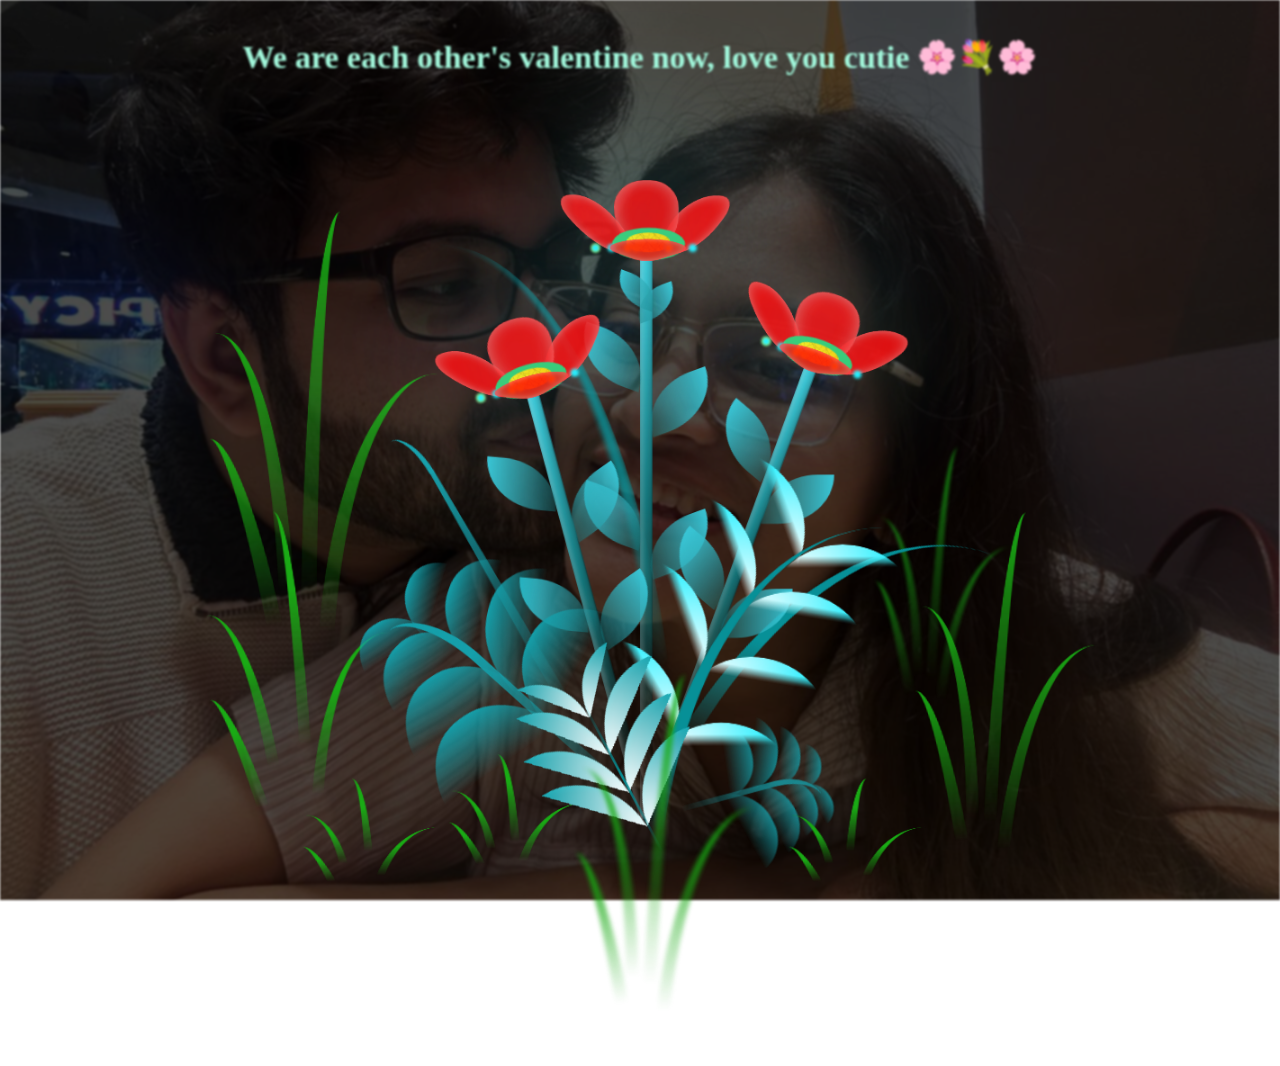
<file: index1.html>
<!DOCTYPE html>
<html lang="en">
<head>
    <meta charset="UTF-8">
    <meta http-equiv="X-UA-Compatible" content="IE=edge">
    <meta name="viewport" content="width=device-width, initial-scale=1.0">
    <link rel="stylesheet" href="style1.css">
    <title>Blossoming Flowers at Magical Night</title>
</head>
<body class="not-loaded">
  <div class="night" style="text-align: center;"> <h1 style="color: rgb(162, 247, 219); margin-top: 3%;">We are each other's valentine now, love you cutie 🌸💐🌸 </h1> </div>
  <div class="flowers">
    
    <div class="flower flower--1">
      <div class="flower__leafs flower__leafs--1">
        <div class="flower__leaf flower__leaf--1"></div>
        <div class="flower__leaf flower__leaf--2"></div>
        <div class="flower__leaf flower__leaf--3"></div>
        <div class="flower__leaf flower__leaf--4"></div>
        <div class="flower__white-circle"></div>

        <div class="flower__light flower__light--1"></div>
        <div class="flower__light flower__light--2"></div>
        <div class="flower__light flower__light--3"></div>
        <div class="flower__light flower__light--4"></div>
        <div class="flower__light flower__light--5"></div>
        <div class="flower__light flower__light--6"></div>
        <div class="flower__light flower__light--7"></div>
        <div class="flower__light flower__light--8"></div>

      </div>
      <div class="flower__line">
        <div class="flower__line__leaf flower__line__leaf--1"></div>
        <div class="flower__line__leaf flower__line__leaf--2"></div>
        <div class="flower__line__leaf flower__line__leaf--3"></div>
        <div class="flower__line__leaf flower__line__leaf--4"></div>
        <div class="flower__line__leaf flower__line__leaf--5"></div>
        <div class="flower__line__leaf flower__line__leaf--6"></div>
      </div>
    </div>

    <div class="flower flower--2">
      <div class="flower__leafs flower__leafs--2">
        <div class="flower__leaf flower__leaf--1"></div>
        <div class="flower__leaf flower__leaf--2"></div>
        <div class="flower__leaf flower__leaf--3"></div>
        <div class="flower__leaf flower__leaf--4"></div>
        <div class="flower__white-circle"></div>

        <div class="flower__light flower__light--1"></div>
        <div class="flower__light flower__light--2"></div>
        <div class="flower__light flower__light--3"></div>
        <div class="flower__light flower__light--4"></div>
        <div class="flower__light flower__light--5"></div>
        <div class="flower__light flower__light--6"></div>
        <div class="flower__light flower__light--7"></div>
        <div class="flower__light flower__light--8"></div>

      </div>
      <div class="flower__line">
        <div class="flower__line__leaf flower__line__leaf--1"></div>
        <div class="flower__line__leaf flower__line__leaf--2"></div>
        <div class="flower__line__leaf flower__line__leaf--3"></div>
        <div class="flower__line__leaf flower__line__leaf--4"></div>
      </div>
    </div>

    <div class="flower flower--3">
      <div class="flower__leafs flower__leafs--3">
        <div class="flower__leaf flower__leaf--1"></div>
        <div class="flower__leaf flower__leaf--2"></div>
        <div class="flower__leaf flower__leaf--3"></div>
        <div class="flower__leaf flower__leaf--4"></div>
        <div class="flower__white-circle"></div>

        <div class="flower__light flower__light--1"></div>
        <div class="flower__light flower__light--2"></div>
        <div class="flower__light flower__light--3"></div>
        <div class="flower__light flower__light--4"></div>
        <div class="flower__light flower__light--5"></div>
        <div class="flower__light flower__light--6"></div>
        <div class="flower__light flower__light--7"></div>
        <div class="flower__light flower__light--8"></div>

      </div>
      <div class="flower__line">
        <div class="flower__line__leaf flower__line__leaf--1"></div>
        <div class="flower__line__leaf flower__line__leaf--2"></div>
        <div class="flower__line__leaf flower__line__leaf--3"></div>
        <div class="flower__line__leaf flower__line__leaf--4"></div>
      </div>
    </div>

    <div class="grow-ans" style="--d:1.2s">
      <div class="flower__g-long">
        <div class="flower__g-long__top"></div>
        <div class="flower__g-long__bottom"></div>
      </div>
    </div>

    <div class="growing-grass">
      <div class="flower__grass flower__grass--1">
        <div class="flower__grass--top"></div>
        <div class="flower__grass--bottom"></div>
        <div class="flower__grass__leaf flower__grass__leaf--1"></div>
        <div class="flower__grass__leaf flower__grass__leaf--2"></div>
        <div class="flower__grass__leaf flower__grass__leaf--3"></div>
        <div class="flower__grass__leaf flower__grass__leaf--4"></div>
        <div class="flower__grass__leaf flower__grass__leaf--5"></div>
        <div class="flower__grass__leaf flower__grass__leaf--6"></div>
        <div class="flower__grass__leaf flower__grass__leaf--7"></div>
        <div class="flower__grass__leaf flower__grass__leaf--8"></div>
        <div class="flower__grass__overlay"></div>
      </div>
    </div>

    <div class="growing-grass">
      <div class="flower__grass flower__grass--2">
        <div class="flower__grass--top"></div>
        <div class="flower__grass--bottom"></div>
        <div class="flower__grass__leaf flower__grass__leaf--1"></div>
        <div class="flower__grass__leaf flower__grass__leaf--2"></div>
        <div class="flower__grass__leaf flower__grass__leaf--3"></div>
        <div class="flower__grass__leaf flower__grass__leaf--4"></div>
        <div class="flower__grass__leaf flower__grass__leaf--5"></div>
        <div class="flower__grass__leaf flower__grass__leaf--6"></div>
        <div class="flower__grass__leaf flower__grass__leaf--7"></div>
        <div class="flower__grass__leaf flower__grass__leaf--8"></div>
        <div class="flower__grass__overlay"></div>
      </div>
    </div>

    <div class="grow-ans" style="--d:2.4s">
      <div class="flower__g-right flower__g-right--1">
        <div class="leaf"></div>
      </div>
    </div>

    <div class="grow-ans" style="--d:2.8s">
      <div class="flower__g-right flower__g-right--2">
        <div class="leaf"></div>
      </div>
    </div>

    <div class="grow-ans" style="--d:2.8s">
      <div class="flower__g-front">
        <div class="flower__g-front__leaf-wrapper flower__g-front__leaf-wrapper--1">
          <div class="flower__g-front__leaf"></div>
        </div>
        <div class="flower__g-front__leaf-wrapper flower__g-front__leaf-wrapper--2">
          <div class="flower__g-front__leaf"></div>
        </div>
        <div class="flower__g-front__leaf-wrapper flower__g-front__leaf-wrapper--3">
          <div class="flower__g-front__leaf"></div>
        </div>
        <div class="flower__g-front__leaf-wrapper flower__g-front__leaf-wrapper--4">
          <div class="flower__g-front__leaf"></div>
        </div>
        <div class="flower__g-front__leaf-wrapper flower__g-front__leaf-wrapper--5">
          <div class="flower__g-front__leaf"></div>
        </div>
        <div class="flower__g-front__leaf-wrapper flower__g-front__leaf-wrapper--6">
          <div class="flower__g-front__leaf"></div>
        </div>
        <div class="flower__g-front__leaf-wrapper flower__g-front__leaf-wrapper--7">
          <div class="flower__g-front__leaf"></div>
        </div>
        <div class="flower__g-front__leaf-wrapper flower__g-front__leaf-wrapper--8">
          <div class="flower__g-front__leaf"></div>
        </div>
        <div class="flower__g-front__line"></div>
      </div>
    </div>

    <div class="grow-ans" style="--d:3.2s">
      <div class="flower__g-fr">
        <div class="leaf"></div>
        <div class="flower__g-fr__leaf flower__g-fr__leaf--1"></div>
        <div class="flower__g-fr__leaf flower__g-fr__leaf--2"></div>
        <div class="flower__g-fr__leaf flower__g-fr__leaf--3"></div>
        <div class="flower__g-fr__leaf flower__g-fr__leaf--4"></div>
        <div class="flower__g-fr__leaf flower__g-fr__leaf--5"></div>
        <div class="flower__g-fr__leaf flower__g-fr__leaf--6"></div>
        <div class="flower__g-fr__leaf flower__g-fr__leaf--7"></div>
        <div class="flower__g-fr__leaf flower__g-fr__leaf--8"></div>
      </div>
    </div>

    <div class="long-g long-g--0">
      <div class="grow-ans" style="--d:3s">
        <div class="leaf leaf--0"></div>
      </div>
      <div class="grow-ans" style="--d:2.2s">
        <div class="leaf leaf--1"></div>
      </div>
      <div class="grow-ans" style="--d:3.4s">
        <div class="leaf leaf--2"></div>
      </div>
      <div class="grow-ans" style="--d:3.6s">
        <div class="leaf leaf--3"></div>
      </div>
    </div>

    <div class="long-g long-g--1">
      <div class="grow-ans" style="--d:3.6s">
        <div class="leaf leaf--0"></div>
      </div>
      <div class="grow-ans" style="--d:3.8s">
        <div class="leaf leaf--1"></div>
      </div>
      <div class="grow-ans" style="--d:4s">
        <div class="leaf leaf--2"></div>
      </div>
      <div class="grow-ans" style="--d:4.2s">
        <div class="leaf leaf--3"></div>
      </div>
    </div>

    <div class="long-g long-g--2">
      <div class="grow-ans" style="--d:4s">
        <div class="leaf leaf--0"></div>
      </div>
      <div class="grow-ans" style="--d:4.2s">
        <div class="leaf leaf--1"></div>
      </div>
      <div class="grow-ans" style="--d:4.4s">
        <div class="leaf leaf--2"></div>
      </div>
      <div class="grow-ans" style="--d:4.6s">
        <div class="leaf leaf--3"></div>
      </div>
    </div>

    <div class="long-g long-g--3">
      <div class="grow-ans" style="--d:4s">
        <div class="leaf leaf--0"></div>
      </div>
      <div class="grow-ans" style="--d:4.2s">
        <div class="leaf leaf--1"></div>
      </div>
      <div class="grow-ans" style="--d:3s">
        <div class="leaf leaf--2"></div>
      </div>
      <div class="grow-ans" style="--d:3.6s">
        <div class="leaf leaf--3"></div>
      </div>
    </div>

    <div class="long-g long-g--4">
      <div class="grow-ans" style="--d:4s">
        <div class="leaf leaf--0"></div>
      </div>
      <div class="grow-ans" style="--d:4.2s">
        <div class="leaf leaf--1"></div>
      </div>
      <div class="grow-ans" style="--d:3s">
        <div class="leaf leaf--2"></div>
      </div>
      <div class="grow-ans" style="--d:3.6s">
        <div class="leaf leaf--3"></div>
      </div>
    </div>

    <div class="long-g long-g--5">
      <div class="grow-ans" style="--d:4s">
        <div class="leaf leaf--0"></div>
      </div>
      <div class="grow-ans" style="--d:4.2s">
        <div class="leaf leaf--1"></div>
      </div>
      <div class="grow-ans" style="--d:3s">
        <div class="leaf leaf--2"></div>
      </div>
      <div class="grow-ans" style="--d:3.6s">
        <div class="leaf leaf--3"></div>
      </div>
    </div>

    <div class="long-g long-g--6">
      <div class="grow-ans" style="--d:4.2s">
        <div class="leaf leaf--0"></div>
      </div>
      <div class="grow-ans" style="--d:4.4s">
        <div class="leaf leaf--1"></div>
      </div>
      <div class="grow-ans" style="--d:4.6s">
        <div class="leaf leaf--2"></div>
      </div>
      <div class="grow-ans" style="--d:4.8s">
        <div class="leaf leaf--3"></div>
      </div>
    </div>

    <div class="long-g long-g--7">
      <div class="grow-ans" style="--d:3s">
        <div class="leaf leaf--0"></div>
      </div>
      <div class="grow-ans" style="--d:3.2s">
        <div class="leaf leaf--1"></div>
      </div>
      <div class="grow-ans" style="--d:3.5s">
        <div class="leaf leaf--2"></div>
      </div>
      <div class="grow-ans" style="--d:3.6s">
        <div class="leaf leaf--3"></div>
      </div>
    </div>
  </div>
</body>
</html>
<script src="main1.js"></script>
</file>
<file: style1.css>
*,
*::after,
*::before {
  padding: 0;
  margin: 0;
  box-sizing: border-box;
}

:root {
  --dark-color: #ffffff;
}

body {
  display: flex;
  align-items: flex-end;
  justify-content: center;
  min-height: 100vh;
  background-color: var(--dark-color);
  overflow: hidden;
  perspective: 1000px;
}

.night {
  position: fixed;
  left: 50%;
  top: 0;
  transform: translateX(-50%);
  width: 100%;
  height: 100%;
  filter: blur(0.1vmin);
  background: 
        linear-gradient(rgba(0, 0, 0, 0.7), rgba(0, 0, 0, 0.7)), /* Darker overlay */
        url('image.jpeg'); /* Background image */
  background-size: cover; /* Cover the entire page */
  background-position: center; /* Center the image */
  background-repeat: no-repeat; /* Prevent tiling */}

.flowers {
  position: relative;
  transform: scale(0.9);
}

.flower {
  position: absolute;
  bottom: 10vmin;
  transform-origin: bottom center;
  z-index: 10;
  --fl-speed: 0.8s;
}
.flower--1 {
  animation: moving-flower-1 4s linear infinite;
}
.flower--1 .flower__line {
  height: 70vmin;
  animation-delay: 0.3s;
}
.flower--1 .flower__line__leaf--1 {
  animation: blooming-leaf-right var(--fl-speed) 1.6s backwards;
}
.flower--1 .flower__line__leaf--2 {
  animation: blooming-leaf-right var(--fl-speed) 1.4s backwards;
}
.flower--1 .flower__line__leaf--3 {
  animation: blooming-leaf-left var(--fl-speed) 1.2s backwards;
}
.flower--1 .flower__line__leaf--4 {
  animation: blooming-leaf-left var(--fl-speed) 1s backwards;
}
.flower--1 .flower__line__leaf--5 {
  animation: blooming-leaf-right var(--fl-speed) 1.8s backwards;
}
.flower--1 .flower__line__leaf--6 {
  animation: blooming-leaf-left var(--fl-speed) 2s backwards;
}
.flower--2 {
  left: 50%;
  transform: rotate(20deg);
  animation: moving-flower-2 4s linear infinite;
}
.flower--2 .flower__line {
  height: 60vmin;
  animation-delay: 0.6s;
}
.flower--2 .flower__line__leaf--1 {
  animation: blooming-leaf-right var(--fl-speed) 1.9s backwards;
}
.flower--2 .flower__line__leaf--2 {
  animation: blooming-leaf-right var(--fl-speed) 1.7s backwards;
}
.flower--2 .flower__line__leaf--3 {
  animation: blooming-leaf-left var(--fl-speed) 1.5s backwards;
}
.flower--2 .flower__line__leaf--4 {
  animation: blooming-leaf-left var(--fl-speed) 1.3s backwards;
}
.flower--3 {
  left: 50%;
  transform: rotate(-15deg);
  animation: moving-flower-3 4s linear infinite;
}
.flower--3 .flower__line {
  animation-delay: 0.9s;
}
.flower--3 .flower__line__leaf--1 {
  animation: blooming-leaf-right var(--fl-speed) 2.5s backwards;
}
.flower--3 .flower__line__leaf--2 {
  animation: blooming-leaf-right var(--fl-speed) 2.3s backwards;
}
.flower--3 .flower__line__leaf--3 {
  animation: blooming-leaf-left var(--fl-speed) 2.1s backwards;
}
.flower--3 .flower__line__leaf--4 {
  animation: blooming-leaf-left var(--fl-speed) 1.9s backwards;
}
.flower__leafs {
  position: relative;
  animation: blooming-flower 2s backwards;
}
.flower__leafs--1 {
  animation-delay: 1.1s;
}
.flower__leafs--2 {
  animation-delay: 1.4s;
}
.flower__leafs--3 {
  animation-delay: 1.7s;
}
.flower__leafs::after {
  content: "";
  position: absolute;
  left: 0;
  top: 0;
  transform: translate(-50%, -100%);
  width: 8vmin;
  height: 8vmin;
  background-color: #6bf0ff;
  filter: blur(10vmin);
}
.flower__leaf {
  position: absolute;
  bottom: 0;
  left: 50%;
  width: 8vmin;
  height: 11vmin;
  border-radius: 51% 49% 47% 53%/44% 45% 55% 69%;
  background-color: #a7ffee;
  background-image: linear-gradient(to top, #ff0000, #ff0000);
  transform-origin: bottom center;
  opacity: 0.9;
  box-shadow: inset 0 0 2vmin rgba(255, 255, 255, 0.5);
}
.flower__leaf--1 {
  transform: translate(-10%, 1%) rotateY(40deg) rotateX(-50deg);
}
.flower__leaf--2 {
  transform: translate(-50%, -4%) rotateX(40deg);
}
.flower__leaf--3 {
  transform: translate(-90%, 0%) rotateY(45deg) rotateX(50deg);
}
.flower__leaf--4 {
  width: 8vmin;
  height: 8vmin;
  transform-origin: bottom left;
  border-radius: 4vmin 10vmin 4vmin 4vmin;
  transform: translate(0%, 18%) rotateX(70deg) rotate(-43deg);
  background-image: linear-gradient(to top, #ff0404, #ff0000);
  z-index: 1;
  opacity: 0.8;
}
.flower__white-circle {
  position: absolute;
  left: -3.5vmin;
  top: -3vmin;
  width: 9vmin;
  height: 4vmin;
  border-radius: 50%;
  background-color: #34c96e;
}
.flower__white-circle::after {
  content: "";
  position: absolute;
  left: 50%;
  top: 45%;
  transform: translate(-50%, -50%);
  width: 60%;
  height: 60%;
  border-radius: inherit;
  background-image: repeating-linear-gradient(135deg, rgba(0, 0, 0, 0.03) 0px, rgba(0, 0, 0, 0.03) 1px, transparent 1px, transparent 12px), repeating-linear-gradient(45deg, rgba(0, 0, 0, 0.03) 0px, rgba(0, 0, 0, 0.03) 1px, transparent 1px, transparent 12px), repeating-linear-gradient(67.5deg, rgba(0, 0, 0, 0.03) 0px, rgba(0, 0, 0, 0.03) 1px, transparent 1px, transparent 12px), repeating-linear-gradient(135deg, rgba(0, 0, 0, 0.03) 0px, rgba(0, 0, 0, 0.03) 1px, transparent 1px, transparent 12px), repeating-linear-gradient(45deg, rgba(0, 0, 0, 0.03) 0px, rgba(0, 0, 0, 0.03) 1px, transparent 1px, transparent 12px), repeating-linear-gradient(112.5deg, rgba(0, 0, 0, 0.03) 0px, rgba(0, 0, 0, 0.03) 1px, transparent 1px, transparent 12px), repeating-linear-gradient(112.5deg, rgba(0, 0, 0, 0.03) 0px, rgba(0, 0, 0, 0.03) 1px, transparent 1px, transparent 12px), repeating-linear-gradient(45deg, rgba(0, 0, 0, 0.03) 0px, rgba(0, 0, 0, 0.03) 1px, transparent 1px, transparent 12px), repeating-linear-gradient(22.5deg, rgba(0, 0, 0, 0.03) 0px, rgba(0, 0, 0, 0.03) 1px, transparent 1px, transparent 12px), repeating-linear-gradient(45deg, rgba(0, 0, 0, 0.03) 0px, rgba(0, 0, 0, 0.03) 1px, transparent 1px, transparent 12px), repeating-linear-gradient(22.5deg, rgba(0, 0, 0, 0.03) 0px, rgba(0, 0, 0, 0.03) 1px, transparent 1px, transparent 12px), repeating-linear-gradient(135deg, rgba(0, 0, 0, 0.03) 0px, rgba(0, 0, 0, 0.03) 1px, transparent 1px, transparent 12px), repeating-linear-gradient(157.5deg, rgba(0, 0, 0, 0.03) 0px, rgba(0, 0, 0, 0.03) 1px, transparent 1px, transparent 12px), repeating-linear-gradient(67.5deg, rgba(0, 0, 0, 0.03) 0px, rgba(0, 0, 0, 0.03) 1px, transparent 1px, transparent 12px), repeating-linear-gradient(67.5deg, rgba(0, 0, 0, 0.03) 0px, rgba(0, 0, 0, 0.03) 1px, transparent 1px, transparent 12px), linear-gradient(90deg, rgb(255, 235, 18), rgb(255, 206, 0));
}
.flower__line {
  height: 55vmin;
  width: 1.5vmin;
  background-image: linear-gradient(to left, rgba(0, 0, 0, 0.2), transparent, rgba(255, 255, 255, 0.2)), linear-gradient(to top, transparent 10%, #14757a, #39c6d6);
  box-shadow: inset 0 0 2px rgba(0, 0, 0, 0.5);
  animation: grow-flower-tree 4s backwards;
}
.flower__line__leaf {
  --w: 7vmin;
  --h: calc(var(--w) + 2vmin);
  position: absolute;
  top: 20%;
  left: 90%;
  width: var(--w);
  height: var(--h);
  border-top-right-radius: var(--h);
  border-bottom-left-radius: var(--h);
  background-image: linear-gradient(to top, rgba(20, 117, 122, 0.4), #39c6d6);
}
.flower__line__leaf--1 {
  transform: rotate(70deg) rotateY(30deg);
}
.flower__line__leaf--2 {
  top: 45%;
  transform: rotate(70deg) rotateY(30deg);
}
.flower__line__leaf--3, .flower__line__leaf--4, .flower__line__leaf--6 {
  border-top-right-radius: 0;
  border-bottom-left-radius: 0;
  border-top-left-radius: var(--h);
  border-bottom-right-radius: var(--h);
  left: -460%;
  top: 12%;
  transform: rotate(-70deg) rotateY(30deg);
}
.flower__line__leaf--4 {
  top: 40%;
}
.flower__line__leaf--5 {
  top: 0;
  transform-origin: left;
  transform: rotate(70deg) rotateY(30deg) scale(0.6);
}
.flower__line__leaf--6 {
  top: -2%;
  left: -450%;
  transform-origin: right;
  transform: rotate(-70deg) rotateY(30deg) scale(0.6);
}
.flower__light {
  position: absolute;
  bottom: 0vmin;
  width: 1vmin;
  height: 1vmin;
  background-color: rgb(255, 251, 0);
  border-radius: 50%;
  filter: blur(0.2vmin);
  animation: light-ans 4s linear infinite backwards;
}
.flower__light:nth-child(odd) {
  background-color: #23f0ff;
}
.flower__light--1 {
  left: -2vmin;
  animation-delay: 1s;
}
.flower__light--2 {
  left: 3vmin;
  animation-delay: 0.5s;
}
.flower__light--3 {
  left: -6vmin;
  animation-delay: 0.3s;
}
.flower__light--4 {
  left: 6vmin;
  animation-delay: 0.9s;
}
.flower__light--5 {
  left: -1vmin;
  animation-delay: 1.5s;
}
.flower__light--6 {
  left: -4vmin;
  animation-delay: 3s;
}
.flower__light--7 {
  left: 3vmin;
  animation-delay: 2s;
}
.flower__light--8 {
  left: -6vmin;
  animation-delay: 3.5s;
}
.flower__grass {
  --c: #159faa;
  --line-w: 1.5vmin;
  position: absolute;
  bottom: 12vmin;
  left: -7vmin;
  display: flex;
  flex-direction: column;
  align-items: flex-end;
  z-index: 20;
  transform-origin: bottom center;
  transform: rotate(-48deg) rotateY(40deg);
}
.flower__grass--1 {
  animation: moving-grass 2s linear infinite;
}
.flower__grass--2 {
  left: 2vmin;
  bottom: 10vmin;
  transform: scale(0.5) rotate(75deg) rotateX(10deg) rotateY(-200deg);
  opacity: 0.8;
  z-index: 0;
  animation: moving-grass--2 1.5s linear infinite;
}
.flower__grass--top {
  width: 7vmin;
  height: 10vmin;
  border-top-right-radius: 100%;
  border-right: var(--line-w) solid var(--c);
  transform-origin: bottom center;
  transform: rotate(-2deg);
}
.flower__grass--bottom {
  margin-top: -2px;
  width: var(--line-w);
  height: 25vmin;
  background-image: linear-gradient(to top, transparent, var(--c));
}
.flower__grass__leaf {
  --size: 10vmin;
  position: absolute;
  width: calc(var(--size) * 2.1);
  height: var(--size);
  border-top-left-radius: var(--size);
  border-top-right-radius: var(--size);
  background-image: linear-gradient(to top, transparent, transparent 30%, var(--c));
  z-index: 100;
}
.flower__grass__leaf--1 {
  top: -6%;
  left: 30%;
  --size: 6vmin;
  transform: rotate(-20deg);
  animation: growing-grass-ans--1 2s 2.6s backwards;
}
@keyframes growing-grass-ans--1 {
  0% {
    transform-origin: bottom left;
    transform: rotate(-20deg) scale(0);
  }
}
.flower__grass__leaf--2 {
  top: -5%;
  left: -110%;
  --size: 6vmin;
  transform: rotate(10deg);
  animation: growing-grass-ans--2 2s 2.4s linear backwards;
}
@keyframes growing-grass-ans--2 {
  0% {
    transform-origin: bottom right;
    transform: rotate(10deg) scale(0);
  }
}
.flower__grass__leaf--3 {
  top: 5%;
  left: 60%;
  --size: 8vmin;
  transform: rotate(-18deg) rotateX(-20deg);
  animation: growing-grass-ans--3 2s 2.2s linear backwards;
}
@keyframes growing-grass-ans--3 {
  0% {
    transform-origin: bottom left;
    transform: rotate(-18deg) rotateX(-20deg) scale(0);
  }
}
.flower__grass__leaf--4 {
  top: 6%;
  left: -135%;
  --size: 8vmin;
  transform: rotate(2deg);
  animation: growing-grass-ans--4 2s 2s linear backwards;
}
@keyframes growing-grass-ans--4 {
  0% {
    transform-origin: bottom right;
    transform: rotate(2deg) scale(0);
  }
}
.flower__grass__leaf--5 {
  top: 20%;
  left: 60%;
  --size: 10vmin;
  transform: rotate(-24deg) rotateX(-20deg);
  animation: growing-grass-ans--5 2s 1.8s linear backwards;
}
@keyframes growing-grass-ans--5 {
  0% {
    transform-origin: bottom left;
    transform: rotate(-24deg) rotateX(-20deg) scale(0);
  }
}
.flower__grass__leaf--6 {
  top: 22%;
  left: -180%;
  --size: 10vmin;
  transform: rotate(10deg);
  animation: growing-grass-ans--6 2s 1.6s linear backwards;
}
@keyframes growing-grass-ans--6 {
  0% {
    transform-origin: bottom right;
    transform: rotate(10deg) scale(0);
  }
}
.flower__grass__leaf--7 {
  top: 39%;
  left: 70%;
  --size: 10vmin;
  transform: rotate(-10deg);
  animation: growing-grass-ans--7 2s 1.4s linear backwards;
}
@keyframes growing-grass-ans--7 {
  0% {
    transform-origin: bottom left;
    transform: rotate(-10deg) scale(0);
  }
}
.flower__grass__leaf--8 {
  top: 40%;
  left: -215%;
  --size: 11vmin;
  transform: rotate(10deg);
  animation: growing-grass-ans--8 2s 1.2s linear backwards;
}
@keyframes growing-grass-ans--8 {
  0% {
    transform-origin: bottom right;
    transform: rotate(10deg) scale(0);
  }
}
.flower__grass__overlay {
  position: absolute;
  top: -10%;
  right: 0%;
  width: 100%;
  height: 100%;
  /* background-color: rgba(0, 0, 0, 0.6); */
  filter: blur(1.5vmin);
  z-index: 100;
}
.flower__g-long {
  --w: 2vmin;
  --h: 6vmin;
  --c: #159faa;
  position: absolute;
  bottom: 10vmin;
  left: -3vmin;
  transform-origin: bottom center;
  transform: rotate(-30deg) rotateY(-20deg);
  display: flex;
  flex-direction: column;
  align-items: flex-end;
  animation: flower-g-long-ans 3s linear infinite;
}
@keyframes flower-g-long-ans {
  0%, 100% {
    transform: rotate(-30deg) rotateY(-20deg);
  }
  50% {
    transform: rotate(-32deg) rotateY(-20deg);
  }
}
.flower__g-long__top {
  top: calc(var(--h) * -1);
  width: calc(var(--w) + 1vmin);
  height: var(--h);
  border-top-right-radius: 100%;
  border-right: 0.7vmin solid var(--c);
  transform: translate(-0.7vmin, 1vmin);
}
.flower__g-long__bottom {
  width: var(--w);
  height: 50vmin;
  transform-origin: bottom center;
  background-image: linear-gradient(to top, transparent 30%, var(--c));
  box-shadow: inset 0 0 2px rgba(0, 0, 0, 0.5);
  -webkit-clip-path: polygon(35% 0, 65% 1%, 100% 100%, 0% 100%);
          clip-path: polygon(35% 0, 65% 1%, 100% 100%, 0% 100%);
}
.flower__g-right {
  position: absolute;
  bottom: 6vmin;
  left: -2vmin;
  transform-origin: bottom left;
  transform: rotate(20deg);
}
.flower__g-right .leaf {
  width: 30vmin;
  height: 50vmin;
  border-top-left-radius: 100%;
  border-left: 2vmin solid #079097;
  /* background-image: linear-gradient(to bottom, transparent, var(--dark-color) 60%); */
  -webkit-mask-image: linear-gradient(to top, transparent 30%, #079097 60%);
}
.flower__g-right--1 {
  animation: flower-g-right-ans 2.5s linear infinite;
}
.flower__g-right--2 {
  left: 5vmin;
  transform: rotateY(-180deg);
  animation: flower-g-right-ans--2 3s linear infinite;
}
.flower__g-right--2 .leaf {
  height: 75vmin;
  filter: blur(0.3vmin);
  opacity: 0.8;
}
@keyframes flower-g-right-ans {
  0%, 100% {
    transform: rotate(20deg);
  }
  50% {
    transform: rotate(24deg) rotateX(-20deg);
  }
}
@keyframes flower-g-right-ans--2 {
  0%, 100% {
    transform: rotateY(-180deg) rotate(0deg) rotateX(-20deg);
  }
  50% {
    transform: rotateY(-180deg) rotate(6deg) rotateX(-20deg);
  }
}
.flower__g-front {
  position: absolute;
  bottom: 6vmin;
  left: 2.5vmin;
  z-index: 100;
  transform-origin: bottom center;
  transform: rotate(-28deg) rotateY(30deg) scale(1.04);
  animation: flower__g-front-ans 2s linear infinite;
}
@keyframes flower__g-front-ans {
  0%, 100% {
    transform: rotate(-28deg) rotateY(30deg) scale(1.04);
  }
  50% {
    transform: rotate(-35deg) rotateY(40deg) scale(1.04);
  }
}
.flower__g-front__line {
  width: 0.3vmin;
  height: 20vmin;
  background-image: linear-gradient(to top, transparent, #079097, transparent 100%);
  position: relative;
}
.flower__g-front__leaf-wrapper {
  position: absolute;
  top: 0;
  left: 0;
  transform-origin: bottom left;
  transform: rotate(10deg);
}
.flower__g-front__leaf-wrapper:nth-child(even) {
  left: 0vmin;
  transform: rotateY(-180deg) rotate(5deg);
  animation: flower__g-front__leaf-left-ans 1s ease-in backwards;
}
.flower__g-front__leaf-wrapper:nth-child(odd) {
  animation: flower__g-front__leaf-ans 1s ease-in backwards;
}
.flower__g-front__leaf-wrapper--1 {
  top: -8vmin;
  transform: scale(0.7);
  animation: flower__g-front__leaf-ans 1s 5.5s ease-in backwards !important;
}
.flower__g-front__leaf-wrapper--2 {
  top: -8vmin;
  transform: rotateY(-180deg) scale(0.7) !important;
  animation: flower__g-front__leaf-left-ans-2 1s 4.6s ease-in backwards !important;
}
.flower__g-front__leaf-wrapper--3 {
  top: -3vmin;
  animation: flower__g-front__leaf-ans 1s 4.6s ease-in backwards;
}
.flower__g-front__leaf-wrapper--4 {
  top: -3vmin;
  transform: rotateY(-180deg) scale(0.9) !important;
  animation: flower__g-front__leaf-left-ans-2 1s 4.6s ease-in backwards !important;
}
@keyframes flower__g-front__leaf-left-ans-2 {
  0% {
    transform: rotateY(-180deg) scale(0);
  }
}
.flower__g-front__leaf-wrapper--5, .flower__g-front__leaf-wrapper--6 {
  top: 2vmin;
}
.flower__g-front__leaf-wrapper--7, .flower__g-front__leaf-wrapper--8 {
  top: 6.5vmin;
}
.flower__g-front__leaf-wrapper--2 {
  animation-delay: 5.2s !important;
}
.flower__g-front__leaf-wrapper--3 {
  animation-delay: 4.9s !important;
}
.flower__g-front__leaf-wrapper--5 {
  animation-delay: 4.3s !important;
}
.flower__g-front__leaf-wrapper--6 {
  animation-delay: 4.1s !important;
}
.flower__g-front__leaf-wrapper--7 {
  animation-delay: 3.8s !important;
}
.flower__g-front__leaf-wrapper--8 {
  animation-delay: 3.5s !important;
}
@keyframes flower__g-front__leaf-ans {
  0% {
    transform: rotate(10deg) scale(0);
  }
}
@keyframes flower__g-front__leaf-left-ans {
  0% {
    transform: rotateY(-180deg) rotate(5deg) scale(0);
  }
}
.flower__g-front__leaf {
  width: 10vmin;
  height: 10vmin;
  border-radius: 100% 0% 0% 100%/100% 100% 0% 0%;
  box-shadow: inset 0 2px 1vmin hsla(184, 97%, 58%, 0.2);
  background-image: linear-gradient(to bottom left, transparent, var(--dark-color)), linear-gradient(to bottom right, #159faa 50%, transparent 50%, transparent);
  -webkit-mask-image: linear-gradient(to bottom right, #159faa 50%, transparent 50%, transparent);
  mask-image: linear-gradient(to bottom right, #159faa 50%, transparent 50%, transparent);
}
.flower__g-fr {
  position: absolute;
  bottom: -4vmin;
  left: vmin;
  transform-origin: bottom left;
  z-index: 10;
  animation: flower__g-fr-ans 2s linear infinite;
}
@keyframes flower__g-fr-ans {
  0%, 100% {
    transform: rotate(2deg);
  }
  50% {
    transform: rotate(4deg);
  }
}
.flower__g-fr .leaf {
  width: 30vmin;
  height: 50vmin;
  border-top-left-radius: 100%;
  border-left: 2vmin solid #079097;
  -webkit-mask-image: linear-gradient(to top, transparent 25%, #079097 50%);
  position: relative;
  z-index: 1;
}
.flower__g-fr__leaf {
  position: absolute;
  top: 0;
  left: 0;
  width: 10vmin;
  height: 10vmin;
  border-radius: 100% 0% 0% 100%/100% 100% 0% 0%;
  box-shadow: inset 0 2px 1vmin hsla(184, 97%, 58%, 0.2);
  background-image: linear-gradient(to bottom left, transparent, var(--dark-color) 98%), linear-gradient(to bottom right, #23f0ff 45%, transparent 50%, transparent);
  -webkit-mask-image: linear-gradient(135deg, #159faa 40%, transparent 50%, transparent);
}
.flower__g-fr__leaf--1 {
  left: 20vmin;
  transform: rotate(45deg);
  animation: flower__g-fr-leaft-ans-1 0.5s 5.2s linear backwards;
}
@keyframes flower__g-fr-leaft-ans-1 {
  0% {
    transform-origin: left;
    transform: rotate(45deg) scale(0);
  }
}
.flower__g-fr__leaf--2 {
  left: 12vmin;
  top: -7vmin;
  transform: rotate(25deg) rotateY(-180deg);
  animation: flower__g-fr-leaft-ans-6 0.5s 5s linear backwards;
}
.flower__g-fr__leaf--3 {
  left: 15vmin;
  top: 6vmin;
  transform: rotate(55deg);
  animation: flower__g-fr-leaft-ans-5 0.5s 4.8s linear backwards;
}
.flower__g-fr__leaf--4 {
  left: 6vmin;
  top: -2vmin;
  transform: rotate(25deg) rotateY(-180deg);
  animation: flower__g-fr-leaft-ans-6 0.5s 4.6s linear backwards;
}
.flower__g-fr__leaf--5 {
  left: 10vmin;
  top: 14vmin;
  transform: rotate(55deg);
  animation: flower__g-fr-leaft-ans-5 0.5s 4.4s linear backwards;
}
@keyframes flower__g-fr-leaft-ans-5 {
  0% {
    transform-origin: left;
    transform: rotate(55deg) scale(0);
  }
}
.flower__g-fr__leaf--6 {
  left: 0vmin;
  top: 6vmin;
  transform: rotate(25deg) rotateY(-180deg);
  animation: flower__g-fr-leaft-ans-6 0.5s 4.2s linear backwards;
}
@keyframes flower__g-fr-leaft-ans-6 {
  0% {
    transform-origin: right;
    transform: rotate(25deg) rotateY(-180deg) scale(0);
  }
}
.flower__g-fr__leaf--7 {
  left: 5vmin;
  top: 22vmin;
  transform: rotate(45deg);
  animation: flower__g-fr-leaft-ans-7 0.5s 4s linear backwards;
}
@keyframes flower__g-fr-leaft-ans-7 {
  0% {
    transform-origin: left;
    transform: rotate(45deg) scale(0);
  }
}
.flower__g-fr__leaf--8 {
  left: -4vmin;
  top: 15vmin;
  transform: rotate(15deg) rotateY(-180deg);
  animation: flower__g-fr-leaft-ans-8 0.5s 3.8s linear backwards;
}
@keyframes flower__g-fr-leaft-ans-8 {
  0% {
    transform-origin: right;
    transform: rotate(15deg) rotateY(-180deg) scale(0);
  }
}

.long-g {
  position: absolute;
  bottom: 25vmin;
  left: -42vmin;
  transform-origin: bottom left;
}
.long-g--1 {
  bottom: 0vmin;
  transform: scale(0.8) rotate(-5deg);
}
.long-g--1 .leaf {
  -webkit-mask-image: linear-gradient(to top, transparent 40%, #079097 80%) !important;
}
.long-g--1 .leaf--1 {
  --w: 5vmin;
  --h: 60vmin;
  left: -2vmin;
  transform: rotate(3deg) rotateY(-180deg);
}
.long-g--2, .long-g--3 {
  bottom: -3vmin;
  left: -35vmin;
  transform-origin: center;
  transform: scale(0.6) rotateX(60deg);
}
.long-g--2 .leaf, .long-g--3 .leaf {
  -webkit-mask-image: linear-gradient(to top, transparent 50%, #079097 80%) !important;
}
.long-g--2 .leaf--1, .long-g--3 .leaf--1 {
  left: -1vmin;
  transform: rotateY(-180deg);
}
.long-g--3 {
  left: -17vmin;
  bottom: 0vmin;
}
.long-g--3 .leaf {
  -webkit-mask-image: linear-gradient(to top, transparent 40%, #079097 80%) !important;
}
.long-g--4 {
  left: 25vmin;
  bottom: -3vmin;
  transform-origin: center;
  transform: scale(0.6) rotateX(60deg);
}
.long-g--4 .leaf {
  -webkit-mask-image: linear-gradient(to top, transparent 50%, #079097 80%) !important;
}
.long-g--5 {
  left: 42vmin;
  bottom: 0vmin;
  transform: scale(0.8) rotate(2deg);
}
.long-g--6 {
  left: 0vmin;
  bottom: -20vmin;
  z-index: 100;
  filter: blur(0.3vmin);
  transform: scale(0.8) rotate(2deg);
}
.long-g--7 {
  left: 35vmin;
  bottom: 20vmin;
  z-index: -1;
  filter: blur(0.3vmin);
  transform: scale(0.6) rotate(2deg);
  opacity: 0.7;
}
.long-g .leaf {
  --w: 15vmin;
  --h: 40vmin;
  --c: #1aaa15;
  position: absolute;
  bottom: 0;
  width: var(--w);
  height: var(--h);
  border-top-left-radius: 100%;
  border-left: 2vmin solid var(--c);
  -webkit-mask-image: linear-gradient(to top, transparent 20%, var(--dark-color));
  transform-origin: bottom center;
}
.long-g .leaf--0 {
  left: 2vmin;
  animation: leaf-ans-1 4s linear infinite;
}
.long-g .leaf--1 {
  --w: 5vmin;
  --h: 60vmin;
  animation: leaf-ans-1 4s linear infinite;
}
.long-g .leaf--2 {
  --w: 10vmin;
  --h: 40vmin;
  left: -0.5vmin;
  bottom: 5vmin;
  transform-origin: bottom left;
  transform: rotateY(-180deg);
  animation: leaf-ans-2 3s linear infinite;
}
.long-g .leaf--3 {
  --w: 5vmin;
  --h: 30vmin;
  left: -1vmin;
  bottom: 3.2vmin;
  transform-origin: bottom left;
  transform: rotate(-10deg) rotateY(-180deg);
  animation: leaf-ans-3 3s linear infinite;
}

@keyframes leaf-ans-1 {
  0%, 100% {
    transform: rotate(-5deg) scale(1);
  }
  50% {
    transform: rotate(5deg) scale(1.1);
  }
}
@keyframes leaf-ans-2 {
  0%, 100% {
    transform: rotateY(-180deg) rotate(5deg);
  }
  50% {
    transform: rotateY(-180deg) rotate(0deg) scale(1.1);
  }
}
@keyframes leaf-ans-3 {
  0%, 100% {
    transform: rotate(-10deg) rotateY(-180deg);
  }
  50% {
    transform: rotate(-20deg) rotateY(-180deg);
  }
}
.grow-ans {
  animation: grow-ans 2s var(--d) backwards;
}

@keyframes grow-ans {
  0% {
    transform: scale(0);
    opacity: 0;
  }
}
@keyframes light-ans {
  0% {
    opacity: 0;
    transform: translateY(0vmin);
  }
  25% {
    opacity: 1;
    transform: translateY(-5vmin) translateX(-2vmin);
  }
  50% {
    opacity: 1;
    transform: translateY(-15vmin) translateX(2vmin);
    filter: blur(0.2vmin);
  }
  75% {
    transform: translateY(-20vmin) translateX(-2vmin);
    filter: blur(0.2vmin);
  }
  100% {
    transform: translateY(-30vmin);
    opacity: 0;
    filter: blur(1vmin);
  }
}
@keyframes moving-flower-1 {
  0%, 100% {
    transform: rotate(2deg);
  }
  50% {
    transform: rotate(-2deg);
  }
}
@keyframes moving-flower-2 {
  0%, 100% {
    transform: rotate(18deg);
  }
  50% {
    transform: rotate(14deg);
  }
}
@keyframes moving-flower-3 {
  0%, 100% {
    transform: rotate(-18deg);
  }
  50% {
    transform: rotate(-20deg) rotateY(-10deg);
  }
}
@keyframes blooming-leaf-right {
  0% {
    transform-origin: left;
    transform: rotate(70deg) rotateY(30deg) scale(0);
  }
}
@keyframes blooming-leaf-left {
  0% {
    transform-origin: right;
    transform: rotate(-70deg) rotateY(30deg) scale(0);
  }
}
@keyframes grow-flower-tree {
  0% {
    height: 0;
    border-radius: 1vmin;
  }
}
@keyframes blooming-flower {
  0% {
    transform: scale(0);
  }
}
@keyframes moving-grass {
  0%, 100% {
    transform: rotate(-48deg) rotateY(40deg);
  }
  50% {
    transform: rotate(-50deg) rotateY(40deg);
  }
}
@keyframes moving-grass--2 {
  0%, 100% {
    transform: scale(0.5) rotate(75deg) rotateX(10deg) rotateY(-200deg);
  }
  50% {
    transform: scale(0.5) rotate(79deg) rotateX(10deg) rotateY(-200deg);
  }
}
.growing-grass {
  animation: growing-grass-ans 1s 2s backwards;
}

@keyframes growing-grass-ans {
  0% {
    transform: scale(0);
  }
}
.not-loaded * {
  animation-play-state: paused !important;
}/*# sourceMappingURL=style.css.map */
</file>
